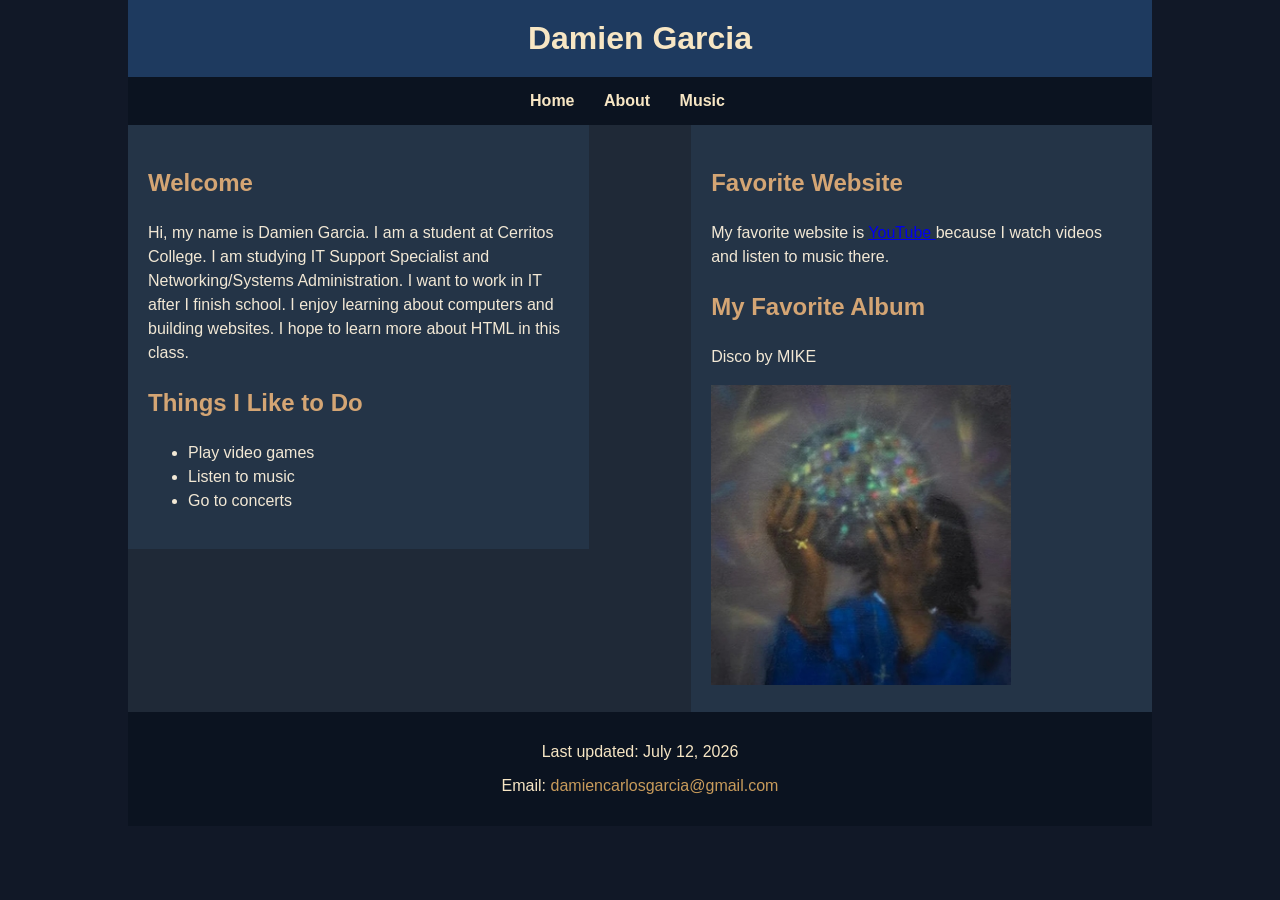
<file: index.html>
<!DOCTYPE html>
<html lang="en">

<head>
    <meta charset="UTF-8">
    <meta name="author" content="Damien Garcia">
    <meta name="description" content="Damien Garcia Homepage">
    <title>Damien Garcia</title>
    <link rel="stylesheet" href="styles.css">
</head>

<body>

    <div id="wrapper">

        <header>
            <h1>Damien Garcia</h1>
        </header>

        <nav>
            <ul>
                <li><a href="index.html">Home</a></li>
                <li><a href="about.html">About</a></li>
                <li><a href="music.html">Music</a></li>
            </ul>
        </nav>

        <section id="leftColumn">

            <h2>Welcome</h2>

            <p>
                Hi, my name is Damien Garcia. I am a student at Cerritos College.
                I am studying IT Support Specialist and Networking/Systems Administration.
                I want to work in IT after I finish school. I enjoy learning about
                computers and building websites. I hope to learn more about HTML in this class.
            </p>

            <h2>Things I Like to Do</h2>

            <ul>
                <li>Play video games</li>
                <li>Listen to music</li>
                <li>Go to concerts</li>
            </ul>

        </section>

        <section id="rightColumn">

            <h2>Favorite Website</h2>

            <p>
                My favorite website is
                <a href="https://www.youtube.com" target="_blank">
                    YouTube
                </a>
                because I watch videos and listen to music there.
            </p>

            <h2>My Favorite Album</h2>

            <p>
                Disco by MIKE
            </p>

            <img src="disco.jpg" alt="My Favorite Album: Disco by MIKE">

        </section>

        <footer>
            <p>Last updated: July 12, 2026</p>

            <p>
                Email:
                <a href="mailto:damiencarlosgarcia@gmail.com">
                    damiencarlosgarcia@gmail.com
                </a>
            </p>
        </footer>

    </div>

</body>

</html>
</file>
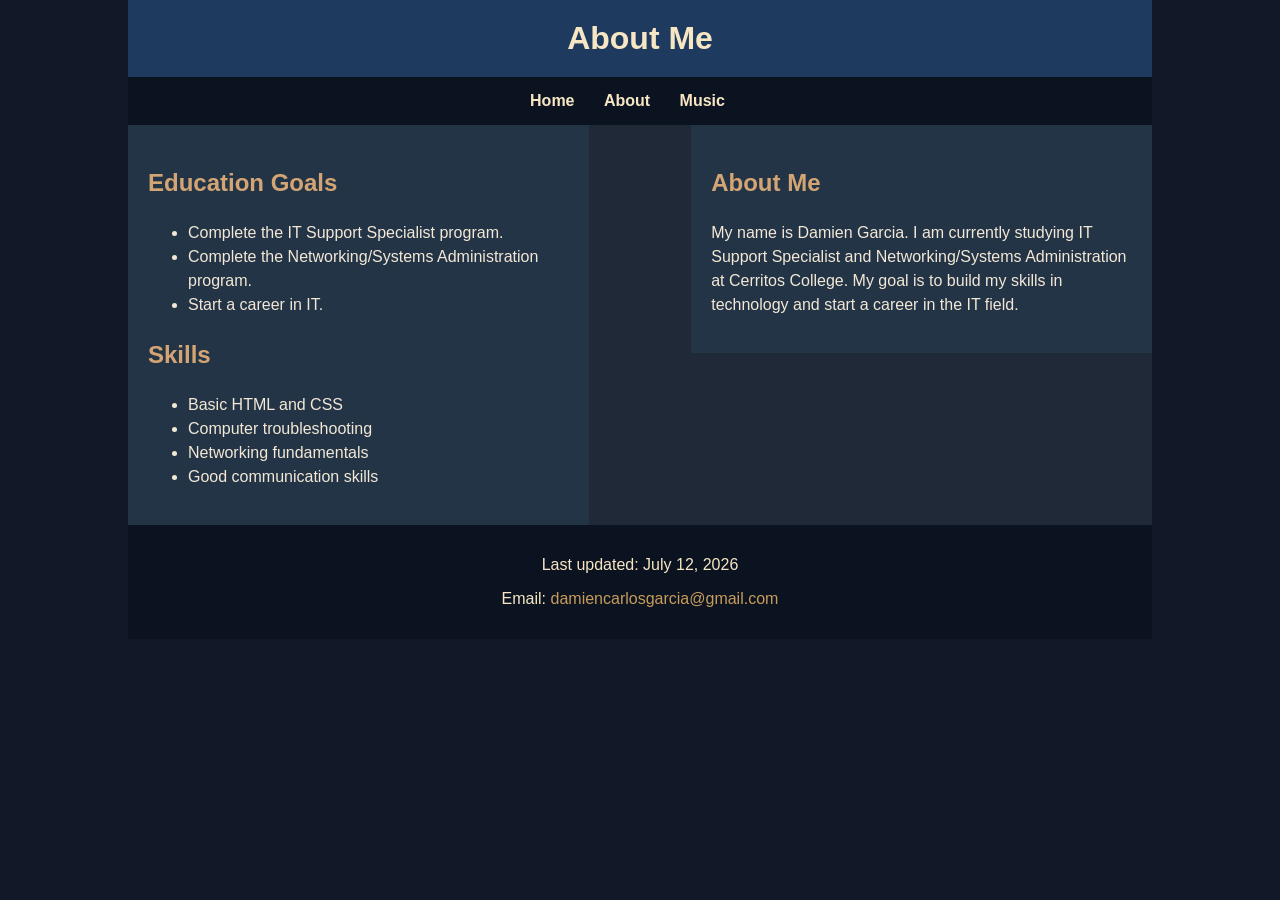
<file: about.html>
<!DOCTYPE html>
<html lang="en">

<head>
    <meta charset="UTF-8">
    <meta name="author" content="Damien Garcia">
    <meta name="description" content="About Damien Garcia">
    <title>About</title>
    <link rel="stylesheet" href="styles.css">
</head>

<body>

    <div id="wrapper">

        <header>
            <h1>About Me</h1>
        </header>

        <nav>
            <ul>
                <li><a href="index.html">Home</a></li>
                <li><a href="about.html">About</a></li>
                <li><a href="music.html">Music</a></li>
            </ul>
        </nav>

        <section id="leftColumn">

            <h2>Education Goals</h2>

            <ul>
                <li>Complete the IT Support Specialist program.</li>
                <li>Complete the Networking/Systems Administration program.</li>
                <li>Start a career in IT.</li>
            </ul>

            <h2>Skills</h2>

            <ul>
                <li>Basic HTML and CSS</li>
                <li>Computer troubleshooting</li>
                <li>Networking fundamentals</li>
                <li>Good communication skills</li>
            </ul>

        </section>

        <section id="rightColumn">

            <h2>About Me</h2>

            <p>
                My name is Damien Garcia. I am currently studying IT Support Specialist
                and Networking/Systems Administration at Cerritos College. My goal is to
                build my skills in technology and start a career in the IT field.
            </p>

        </section>

        <footer>
            <p>Last updated: July 12, 2026</p>

            <p>
                Email:
                <a href="mailto:damiencarlosgarcia@gmail.com">
                    damiencarlosgarcia@gmail.com
                </a>
            </p>
        </footer>

    </div>

</body>

</html>
</file>
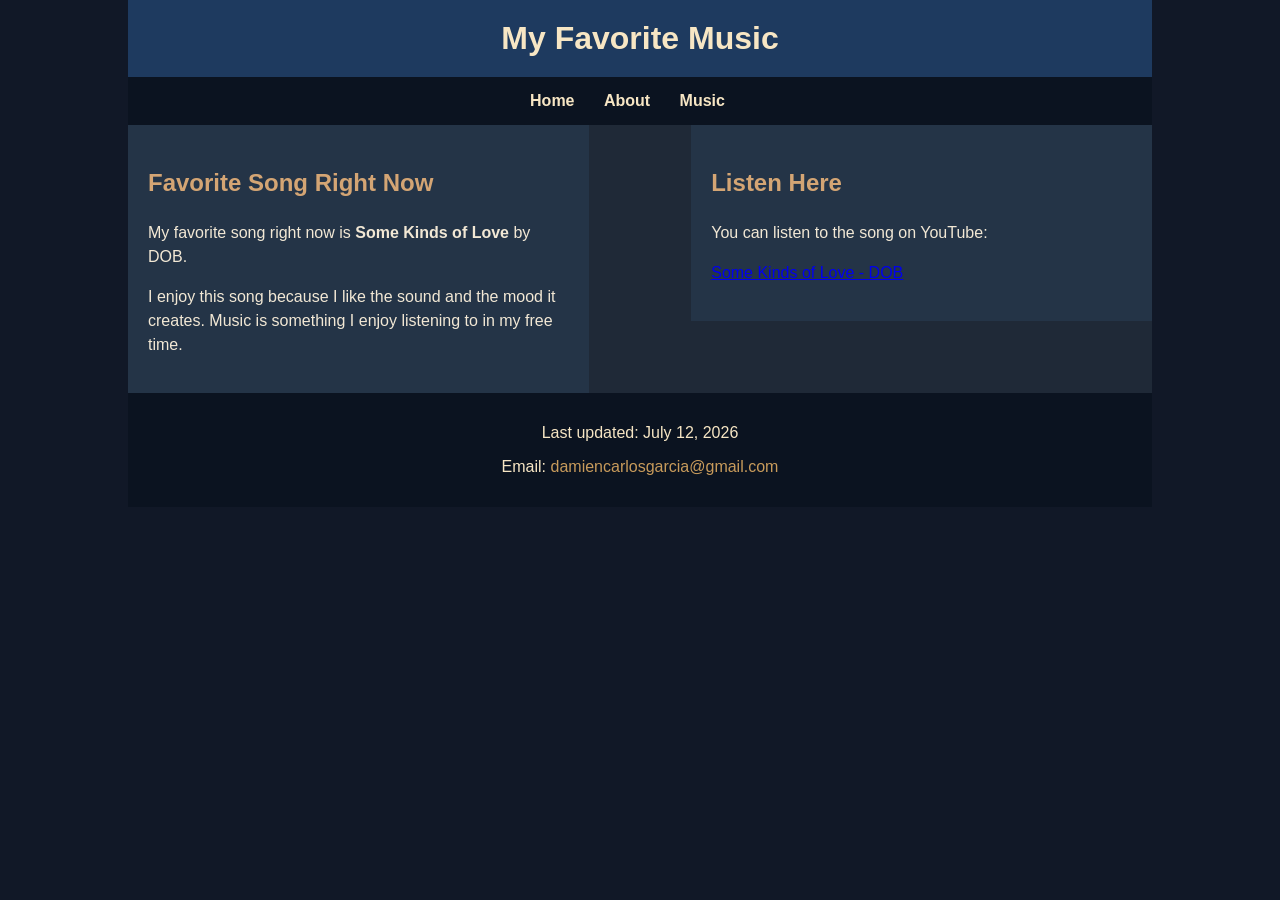
<file: music.html>
<!DOCTYPE html>
<html lang="en">

<head>
    <meta charset="UTF-8">
    <meta name="author" content="Damien Garcia">
    <meta name="description" content="Damien Garcia Music Page">
    <title>Music</title>
    <link rel="stylesheet" href="styles.css">
</head>

<body>

    <div id="wrapper">

        <header>
            <h1>My Favorite Music</h1>
        </header>

        <nav>
            <ul>
                <li><a href="index.html">Home</a></li>
                <li><a href="about.html">About</a></li>
                <li><a href="music.html">Music</a></li>
            </ul>
        </nav>

        <section id="leftColumn">

            <h2>Favorite Song Right Now</h2>

            <p>
                My favorite song right now is
                <strong>Some Kinds of Love</strong> by DOB.
            </p>

            <p>
                I enjoy this song because I like the sound and the mood it creates.
                Music is something I enjoy listening to in my free time.
            </p>

        </section>

        <section id="rightColumn">

            <h2>Listen Here</h2>

            <p>
                You can listen to the song on YouTube:
            </p>

            <p>
                <a href="https://youtu.be/mkRPXgyA0NE?si=nMpHDgfMYZbunEWu" target="_blank">
                    Some Kinds of Love - DOB
                </a>
            </p>

        </section>

        <footer>
            <p>Last updated: July 12, 2026</p>

            <p>
                Email:
                <a href="mailto:damiencarlosgarcia@gmail.com">
                    damiencarlosgarcia@gmail.com
                </a>
            </p>
        </footer>

    </div>

</body>

</html>
</file>
<file: styles.css>
body {
    font-family: Arial, sans-serif;
    background-color: #111827;
    color: #f2e8d5;
    margin: 0;
    padding: 0;
}


#wrapper {
    width: 80%;
    margin: auto;
    background-color: #1f2937;
}


/* Header */
header {
    background-color: #1e3a5f;
    color: #f7e6c4;
    text-align: center;
    padding: 20px;
}


h1 {
    font-size: 32px;
    margin: 0;
}


/* Navigation */
nav ul {
    list-style-type: none;
    margin: 0;
    padding: 15px;
    background-color: #0b1320;
    text-align: center;
}


nav ul li {
    display: inline;
    margin-right: 25px;
}


nav ul li a {
    color: #f7e6c4;
    text-decoration: none;
    font-weight: bold;
}


nav ul li a:hover {
    color: #c89b5b;
}


/* Two Column Layout */
#leftColumn {
    float: left;
    width: 45%;
    padding: 20px;
    background-color: #243447;
    box-sizing: border-box;
}


#rightColumn {
    float: right;
    width: 45%;
    padding: 20px;
    background-color: #243447;
    box-sizing: border-box;
}


/* Image */
img {
    width: 100%;
    max-width: 300px;
    height: auto;
}


/* Footer */
footer {
    clear: both;
    background-color: #0b1320;
    color: #f7e6c4;
    text-align: center;
    padding: 15px;
    margin-top: 20px;
}


footer a {
    color: #c89b5b;
    text-decoration: none;
}


footer a:hover {
    text-decoration: underline;
}


section h2 {
    color: #d4a574;
}


section {
    line-height: 1.5;
}body {
    font-family: Arial, sans-serif;
    background-color: #111827;
    color: #f2e8d5;
    margin: 0;
    padding: 0;
}


#wrapper {
    width: 80%;
    margin: auto;
    background-color: #1f2937;
}


/* Header */
header {
    background-color: #1e3a5f;
    color: #f7e6c4;
    text-align: center;
    padding: 20px;
}


h1 {
    font-size: 32px;
    margin: 0;
}


/* Navigation */
nav ul {
    list-style-type: none;
    margin: 0;
    padding: 15px;
    background-color: #0b1320;
    text-align: center;
}


nav ul li {
    display: inline;
    margin-right: 25px;
}


nav ul li a {
    color: #f7e6c4;
    text-decoration: none;
    font-weight: bold;
}


nav ul li a:hover {
    color: #c89b5b;
}


/* Two Column Layout */
#leftColumn {
    float: left;
    width: 45%;
    padding: 20px;
    background-color: #243447;
    box-sizing: border-box;
}


#rightColumn {
    float: right;
    width: 45%;
    padding: 20px;
    background-color: #243447;
    box-sizing: border-box;
}


/* Image */
img {
    width: 100%;
    max-width: 300px;
    height: auto;
}


/* Footer */
footer {
    clear: both;
    background-color: #0b1320;
    color: #f7e6c4;
    text-align: center;
    padding: 15px;
    margin-top: 20px;
}


footer a {
    color: #c89b5b;
    text-decoration: none;
}


footer a:hover {
    text-decoration: underline;
}


section h2 {
    color: #d4a574;
}


section {
    line-height: 1.5;
}
</file>
